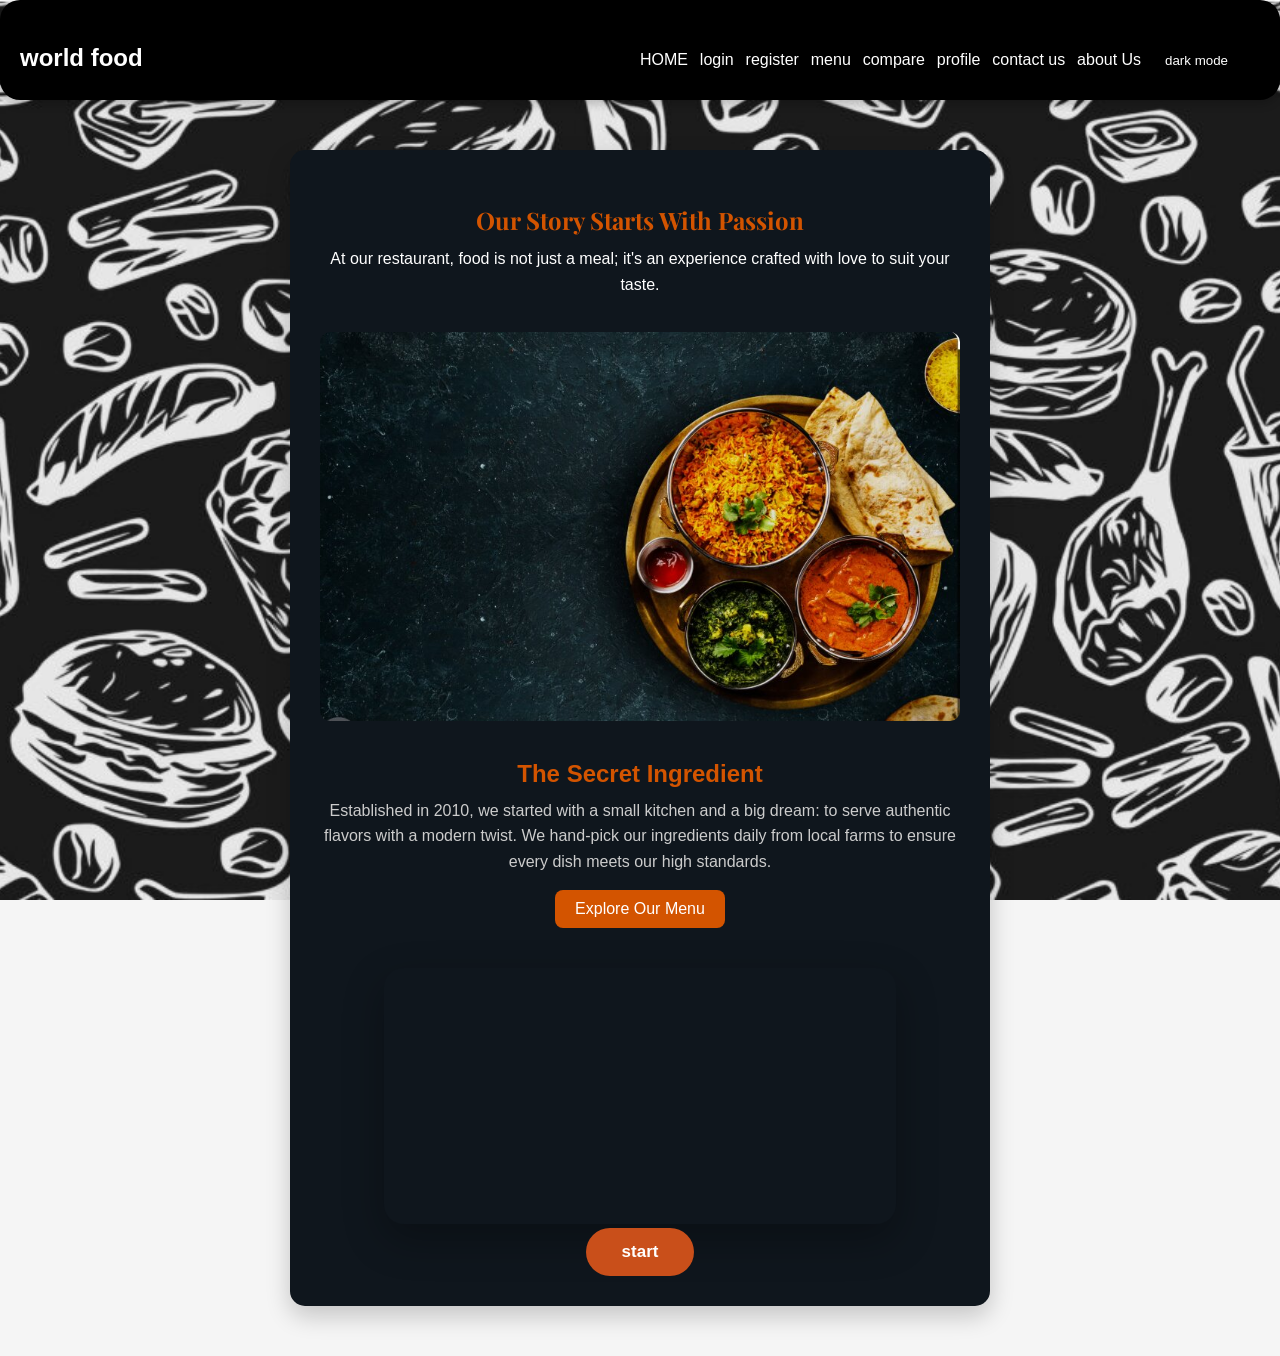
<file: about-us.html>
<!DOCTYPE html>
<html lang="en">
 <head>
    <meta charset="UTF-8">
    <meta name="viewport" content="width=device-width, initial-scale=1.0">
    <title>About Us | Our Restaurant</title>
    <link rel="stylesheet" href="for all.css">
    <link rel="stylesheet" href="style.css" />
    <link rel="preconnect" href="https://fonts.googleapis.com" />
     <link
      href="https://fonts.googleapis.com/css2?family=Playfair+Display:wght@600&family=DM+Sans:wght@400;500&display=swap"
      rel="stylesheet"
    />
    <link
      rel="stylesheet"
      href="https://cdnjs.cloudflare.com/ajax/libs/font-awesome/6.2.0/css/all.min.css"
      crossorigin="anonymous"
      referrerpolicy="no-referrer"
    />
    <link rel="stylesheet" href="about.css">
</head>
<body>
   <header class="head" id="head">
      <h1 class="name">world food</h1>
      <h3 id="welcome" style="color: #d35400; margin-bottom: 10px;"></h3>
         <ul class="link" id="link">
        <li><a href="index.html">HOME </a></li>
        <li><a href="login.html"> login</a></li>
        <li><a href="register.html">register</a></li>
        <li><a href="menu.html">menu</a></li>
        <li><a href="compare.html">compare </a></li>
        <li><a href="profile.html"> profile</a></li>
        <li><a href="contact-us.html">contact us</a></li>
        <li><a href="about-us.html">about Us</a></li>
        <li><button id="buttom">change theme</button></li>
      </ul>
    </header>
    <section class="aboutsection">
  <div class="aboutcard">

    <h1>Our Story Starts With Passion</h1>
    <p class="intro">
      At our restaurant, food is not just a meal; it's an experience crafted with love to suit your taste.
    </p>

    <img src="images/photo in about.jpg" alt="Restaurant">

    <h2>The Secret Ingredient</h2>
    <p>
      Established in 2010, we started with a small kitchen and a big dream: to serve authentic flavors with a modern twist.
      We hand-pick our ingredients daily from local farms to ensure every dish meets our high standards.
    </p>

    <a href="menu.html" class="btn">Explore Our Menu</a>
    <div class="videoc">
    <div class="videow">
      <video id="myvideo" class="aboutvideo" playsinline>
         <source src="videos/video/xPPLbEFbCAo.mp4" type="video/mp4">

      </video>
      <button id="playBtn" class="playbutton">start</button>
    </div>
    
  </div>

  </div>
  <script>
  const video = document.getElementById('myvideo');
  const playBtn = document.getElementById('playBtn');

  playBtn.addEventListener('click', function () {
    if (video.paused) {
      video.play();
      playBtn.textContent = 'pause';
    } else {
      video.pause();
      playBtn.textContent = 'start';
    }
  });
</script>
</section>
    
    
     <script src="for all.js"></script>
</body>
</html>
</file>
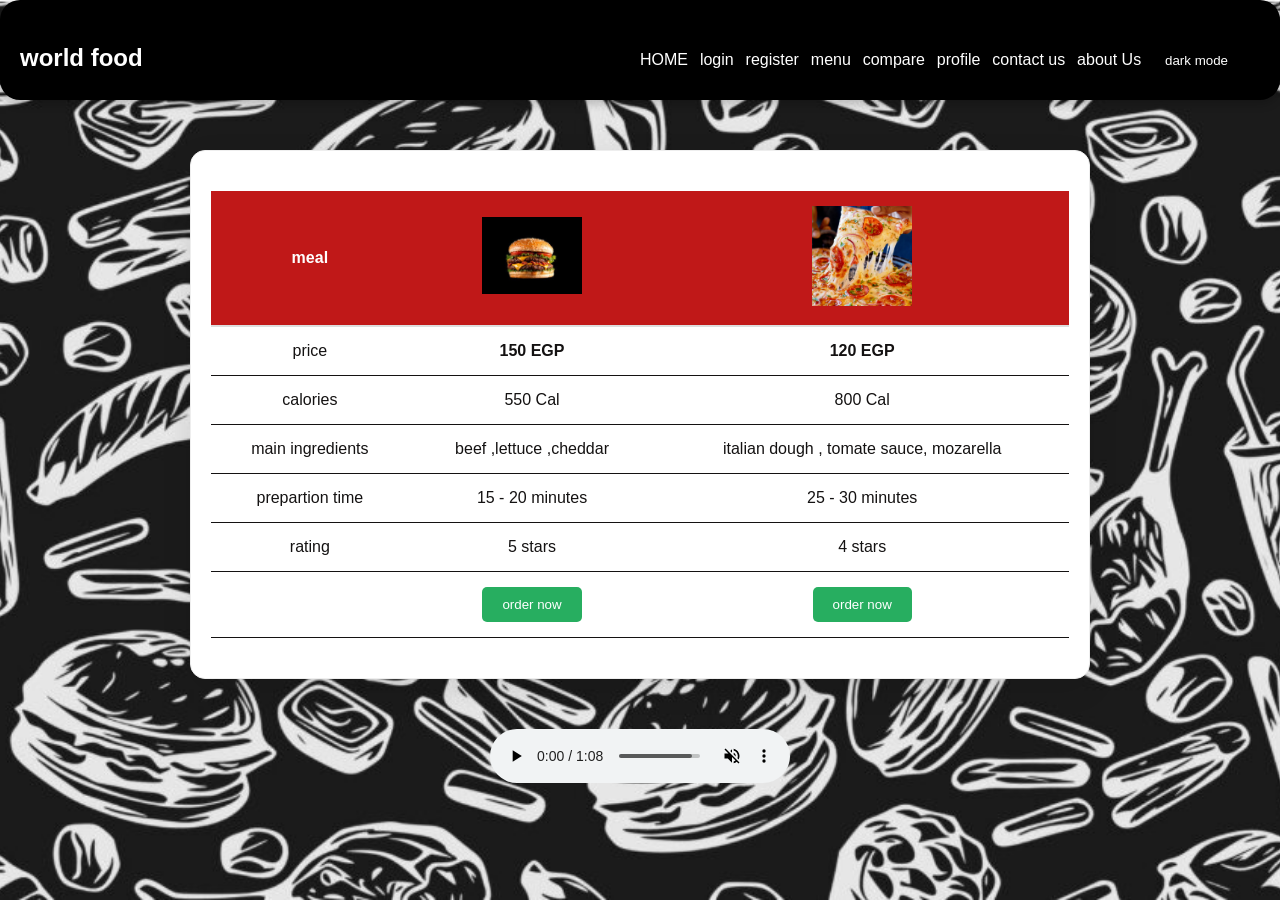
<file: compare.html>
<!doctype html>
<html lang="en">
  <head>
    <meta charset="UTF-8" />
    <title>Document</title>
    <link rel="stylesheet" href="for all.css" />
    <link rel="stylesheet" href="mohamed.css" />
    <link rel="stylesheet" href="style.css" />
  </head>
  <body id="c" class="change">
    <header class="head" id="head">
      <h1 class="name">world food</h1>
      <ul class="link" id="link">
        <li><a href="index.html">HOME </a></li>
        <li><a href="login.html"> login</a></li>
        <li><a href="register.html">register</a></li>
        <li><a href="menu.html">menu</a></li>
        <li><a href="compare.html">compare </a></li>
        <li><a href="profile.html"> profile</a></li>
        <li><a href="contact-us.html">contact us</a></li>
        <li><a href="about-us.html">about Us</a></li>
        <li><button id="buttom">change theme</button></li>
      </ul>
    </header>

    <div class="compare-container">
      <table class="advanced-table">
        <thead>
          <tr>
            <th>meal</th>
            <th>
              <img
                src="images/burger with dark background.jpg"
                alt="meal 1"
                width="100"
              /><br />
            </th>
            <th>
              <img
                src="images/slize pizza.jpg"
                alt="meal 2"
                width="100"
              /><br />
            </th>
          </tr>
        </thead>
        <tbody>
          <tr>
            <td>price</td>
            <td class="price">150 EGP</td>
            <td class="price">120 EGP</td>
          </tr>
          <tr>
            <td>calories</td>
            <td>550 Cal</td>
            <td>800 Cal</td>
          </tr>
          <tr>
            <td>main ingredients</td>
            <td>beef ,lettuce ,cheddar</td>
            <td>italian dough , tomate sauce, mozarella</td>
          </tr>
          <tr>
            <td>prepartion time</td>
            <td>15 - 20 minutes</td>
            <td>25 - 30 minutes</td>
          </tr>
          <tr>
            <td>rating</td>
            <td class="rating">5 stars</td>
            <td class="rating">4 stars</td>
          </tr>
          <tr>
            <td></td>
            <td><button class="order-btn">order now</button></td>
            <td><button class="order-btn">order now</button></td>
          </tr>
        </tbody>
      </table>
    </div>
    <div class="audio">
      <audio src="audio/PThxBjLTiJQ.mp3" controls muted autoplay></audio>
    </div>
    <script src="for all.js"></script>
  </body>
</html>
</file>
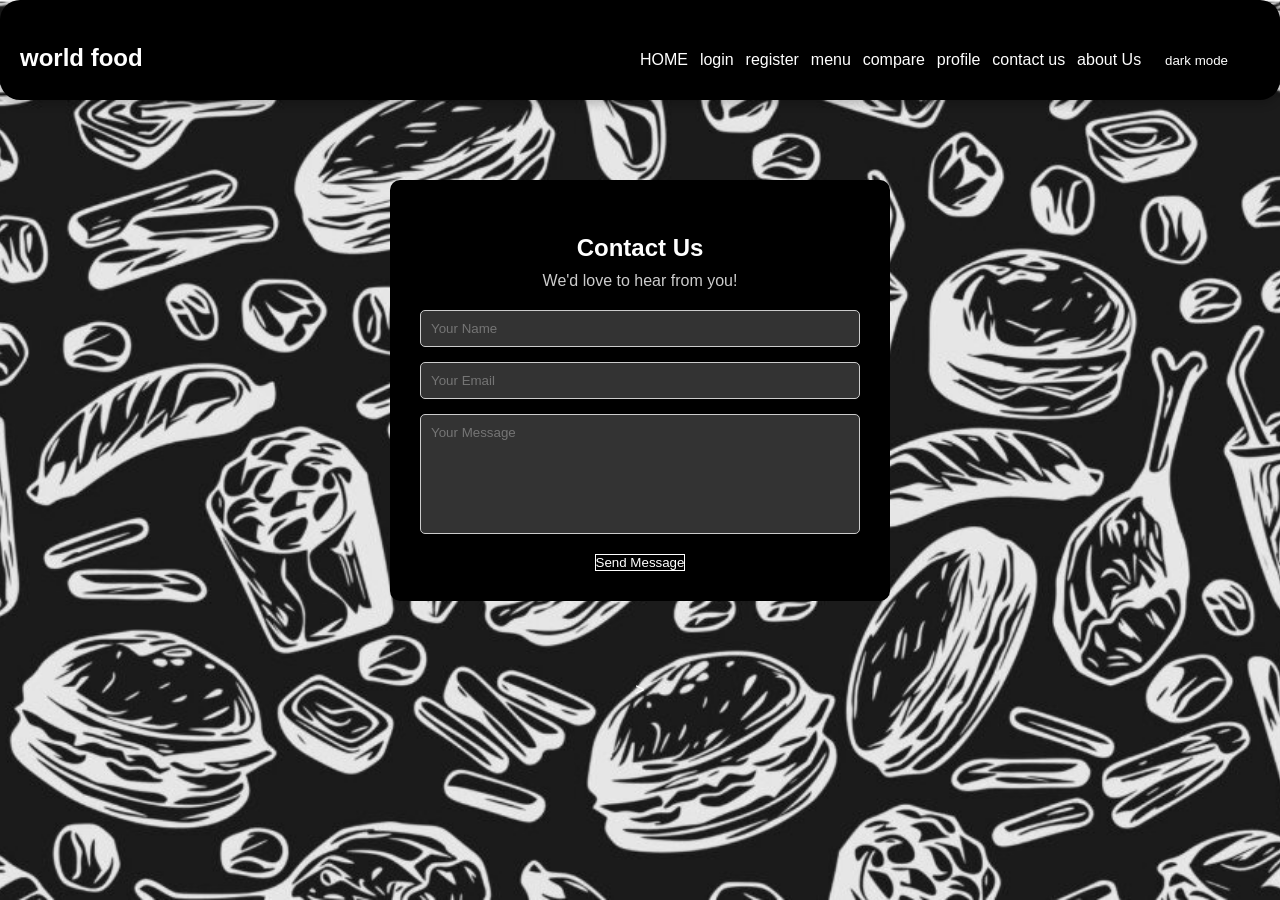
<file: contact-us.html>
<!doctype html>
<html lang="en">
  <head>
    <meta charset="UTF-8" />
    <meta name="viewport" content="width=device-width, initial-scale=1.0" />
    <title>Food Menu</title>
    <link rel="stylesheet" href="for all.css" />
    <link rel="stylesheet" href="contact us.css" />
    <link rel="stylesheet" href="style.css">
    <link rel="preconnect" href="https://fonts.googleapis.com" />
    <link
      href="https://fonts.googleapis.com/css2?family=Playfair+Display:wght@600&family=DM+Sans:wght@400;500&display=swap"
      rel="stylesheet"
    />
    <link
      rel="stylesheet"
      href="https://cdnjs.cloudflare.com/ajax/libs/font-awesome/6.2.0/css/all.min.css"
      crossorigin="anonymous"
      referrerpolicy="no-referrer"
    />
  </head>

  <body>
    <header class="head" id="head">
      <h1 class="name">world food</h1>
      <ul class="link" id="link">
        <li><a href="index.html">HOME </a></li>
        <li><a href="login.html"> login</a></li>
        <li><a href="register.html">register</a></li>
        <li><a href="menu.html">menu</a></li>
        <li><a href="compare.html">compare </a></li>
        <li><a href="profile.html"> profile</a></li>
        <li><a href="contact-us.html">contact us</a></li>
        <li><a href="about-us.html">about Us</a></li>
        <li><button id="buttom">change theme</button></li>
      </ul>
    </header>
    <section class="contact">
      <h2>Contact Us</h2>
      <p>We'd love to hear from you!</p>

      <form>
        <div class="input-box">
          <input type="text" placeholder="Your Name" required />
        </div>

        <div class="input-box">
          <input type="email" placeholder="Your Email" required />
        </div>

        <div class="input-box">
          <textarea placeholder="Your Message" required></textarea>
        </div>

        <button type="submit">Send Message</button>
      </form>
    </section>
    <script src="for all.js"></script>
  </body>
</html>
>
</file>
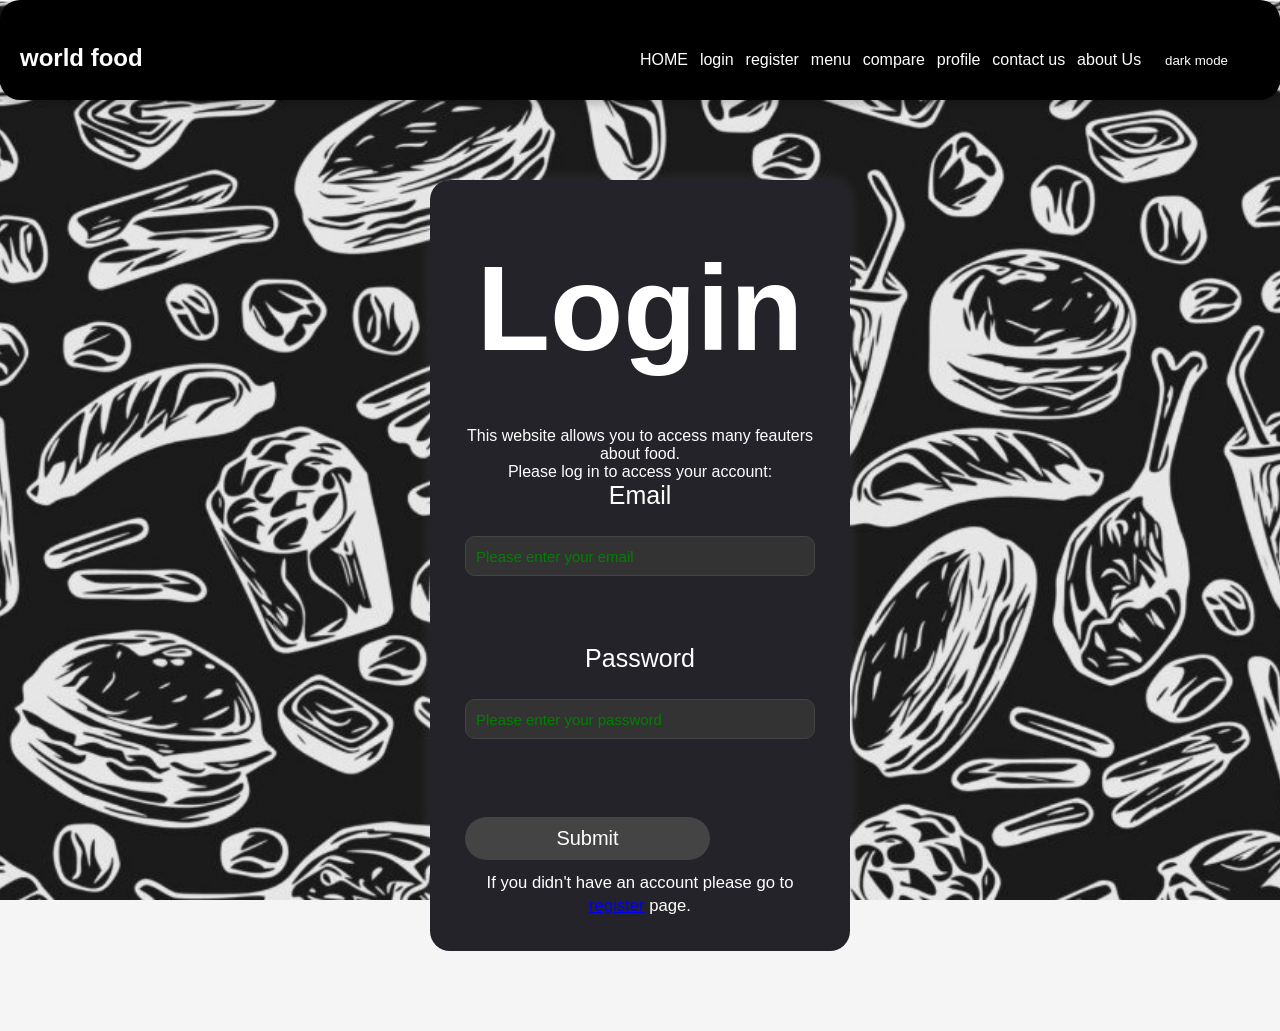
<file: login.html>
<!DOCTYPE html>
<html>
<head>
    <meta charset="UTF-8">
    <title>Login Page</title>
<link rel="stylesheet" href="for all.css">
<link rel="stylesheet" href="style.css">
<link rel="stylesheet" href="login.css">
</head>
<body id="c" class="change">
<header class="head" id="head">     
    <h1 class="name"> world food</h1>
    <ul class="link" id="link">
        <li><a href="index.html">HOME </a></li>
        <li><a href="login.html"> login</a></li>
        <li><a href="register.html">register</a></li>
        <li><a href="menu.html">menu</a></li>
        <li><a href="compare.html">compare </a></li>
        <li><a href="profile.html"> profile</a></li>
        <li><a href="contact-us.html">contact us</a></li>
        <li><a href="about-us.html">about Us</a></li>
        <li><button id="buttom">change theme</button></li>
    </ul>
    </header>
<div class="login-container">
    <h1 class="h1">Login</h1>
    <p>This website allows you to access many feauters about food.</p>
    <p>Please log in to access your account:</p>
    <form id="loginForm">
        <label for="email">Email</label>
        <br>
        <input type="email" id="email-log" name="email" placeholder="Please enter your email" required>
        <br>
        <label for="password">Password</label>
        <br>
        <input type="password" id="password-log" placeholder="Please enter your password" required>
        <br>
        <button type="submit" id="submit-log">Submit</button>
    </form>
    <p id="message"></p>
    <p class="if"><small>If you didn't have an account please go to <a href="register.html"><span>register</span></a> page.</small></p>
</div>
<script src="for all.js"></script>
<script src="login.js"></script>
</body>
</html>
</file>
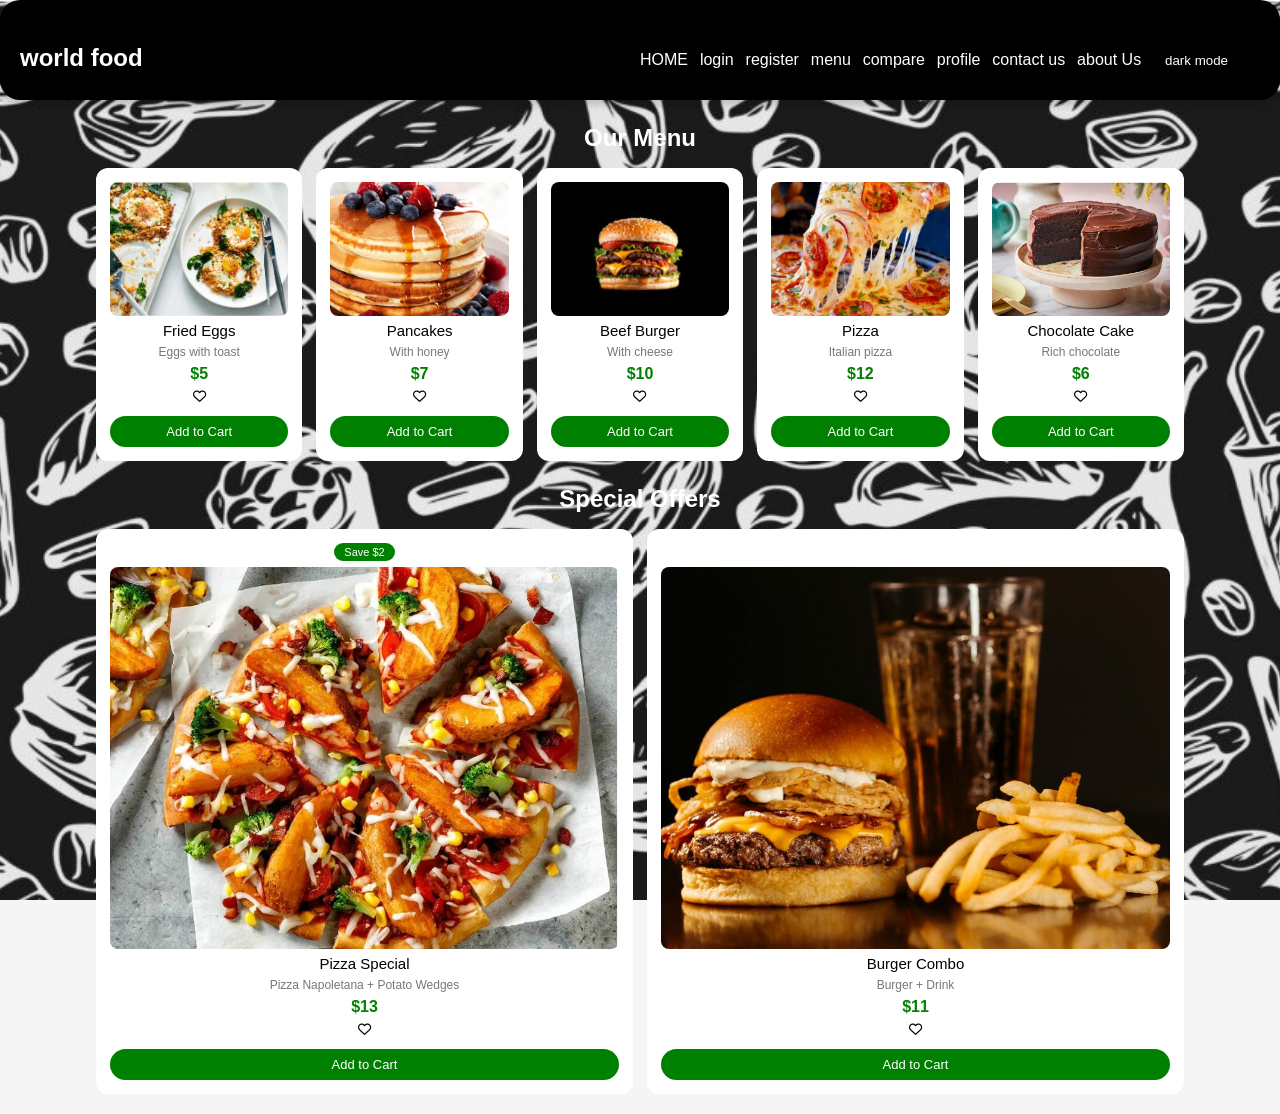
<file: menu.html>
<!doctype html>
<html lang="en">
  <head>
    <meta charset="UTF-8" />
    <meta name="viewport" content="width=device-width, initial-scale=1.0" />
    <title>Food Menu</title>
    <link rel="stylesheet" href="for all.css" />
    <link rel="stylesheet" href="style.css" />
    <link
      rel="stylesheet"
      href="https://cdnjs.cloudflare.com/ajax/libs/font-awesome/6.2.0/css/all.min.css"
      crossorigin="anonymous"
      referrerpolicy="no-referrer"
    />
    <link rel="stylesheet" href="https://cdnjs.cloudflare.com/ajax/libs/font-awesome/6.5.0/css/all.min.css">
  </head>

  <body>
    <header class="head" id="head">
      <h1 class="name">world food</h1>
      <ul class="link" id="link">
        <li><a href="index.html">HOME </a></li>
        <li><a href="login.html"> login</a></li>
        <li><a href="register.html">register</a></li>
        <li><a href="menu.html">menu</a></li>
        <li><a href="compare.html">compare </a></li>
        <li><a href="profile.html"> profile</a></li>
        <li><a href="contact-us.html">contact us</a></li>
        <li><a href="about-us.html">about Us</a></li>
        <li><button id="buttom">change theme</button></li>
      </ul>
    </header>

    <main>
      <h1 class="sectionhead">Our Menu</h1>

      <div class="menu">
        <div class="item" data-category="breakfast">
          <div class="img">
            <img src="images/fried eggs.jpg" alt="Fried Eggs" />
          </div>
          <h3>Fried Eggs</h3>
          <p>Eggs with toast</p>
          <span class="price">$5</span>
          <button class="fav" data-id="friedEgg">
            <i class="fa-regular fa-heart"></i>
          </button>
          <button class="addbutton">Add to Cart</button>
        </div>

        <div class="item" data-category="breakfast">
          <div class="img">
            <img src="images/pankakes.jpg" alt="Pancakes" />
          </div>
          <h3>Pancakes</h3>
          <p>With honey</p>
          <span class="price">$7</span>
          <button class="fav" data-id="pancakes">
            <i class="fa-regular fa-heart"></i>
          </button>
          <button class="addbutton">Add to Cart</button>
        </div>

        <div class="item" data-category="lunch">
          <div class="img">
            <img
              src="images/burger with dark background.jpg"
              alt="Beef Burger"
            />
          </div>
          <h3>Beef Burger</h3>
          <p>With cheese</p>
          <span class="price">$10</span>
          <button class="fav" data-id="burger">
            <i class="fa-regular fa-heart"></i>
          </button>
          <button class="addbutton">Add to Cart</button>
        </div>

        <div class="item" data-category="lunch">
          <div class="img">
            <img src="images/slize pizza.jpg" alt="Pizza" />
          </div>
          <h3>Pizza</h3>
          <p>Italian pizza</p>
          <span class="price">$12</span>
          <button class="fav" data-id="pizza">
            <i class="fa-regular fa-heart"></i>
          </button>
          <button class="addbutton">Add to Cart</button>
        </div>

        <div class="item" data-category="dessert">
          <div class="img">
            <img src="images/chokolate cake.jpg" alt="Chocolate Cake" />
          </div>
          <h3>Chocolate Cake</h3>
          <p>Rich chocolate</p>
          <span class="price">$6</span>
          <button class="fav" data-id="cake">
            <i class="fa-regular fa-heart"></i>
          </button>
          <button class="addbutton">Add to Cart</button>
        </div>
      </div>

      <section class="offer">
        <h2 class="sectionhead">Special Offers</h2>

        <div class="offers">
          <div class="offercard">
            <span class="offerbutton">Save $2</span>
            <div class="img">
              <img src="images/pizza with fries.jpg" alt="Pizza Special" />
            </div>
            <h3>Pizza Special</h3>
            <p>Pizza Napoletana + Potato Wedges</p>
            <span class="price">$13</span>
            <button class="fav" data-id="offeredpizza">
              <i class="fa-regular fa-heart"></i>
            </button>
            <button class="addbutton">Add to Cart</button>
          </div>

          <div class="offercard">
            <span class="offer-badge">Combo</span>
            <div class="img">
              <img src="images/combo.jpg" alt="Burger Combo" />
            </div>
            <h3>Burger Combo</h3>
            <p>Burger + Drink</p>
            <span class="price">$11</span>
            <button class="fav" data-id="offeredburger">
              <i class="fa-regular fa-heart"></i>
            </button>
            <button class="addbutton">Add to Cart</button>
          </div>
        </div>
      </section>
    </main>
    <script src="menu.js"></script>
    <script src="for all.js"></script>
  </body>
</html>
</file>
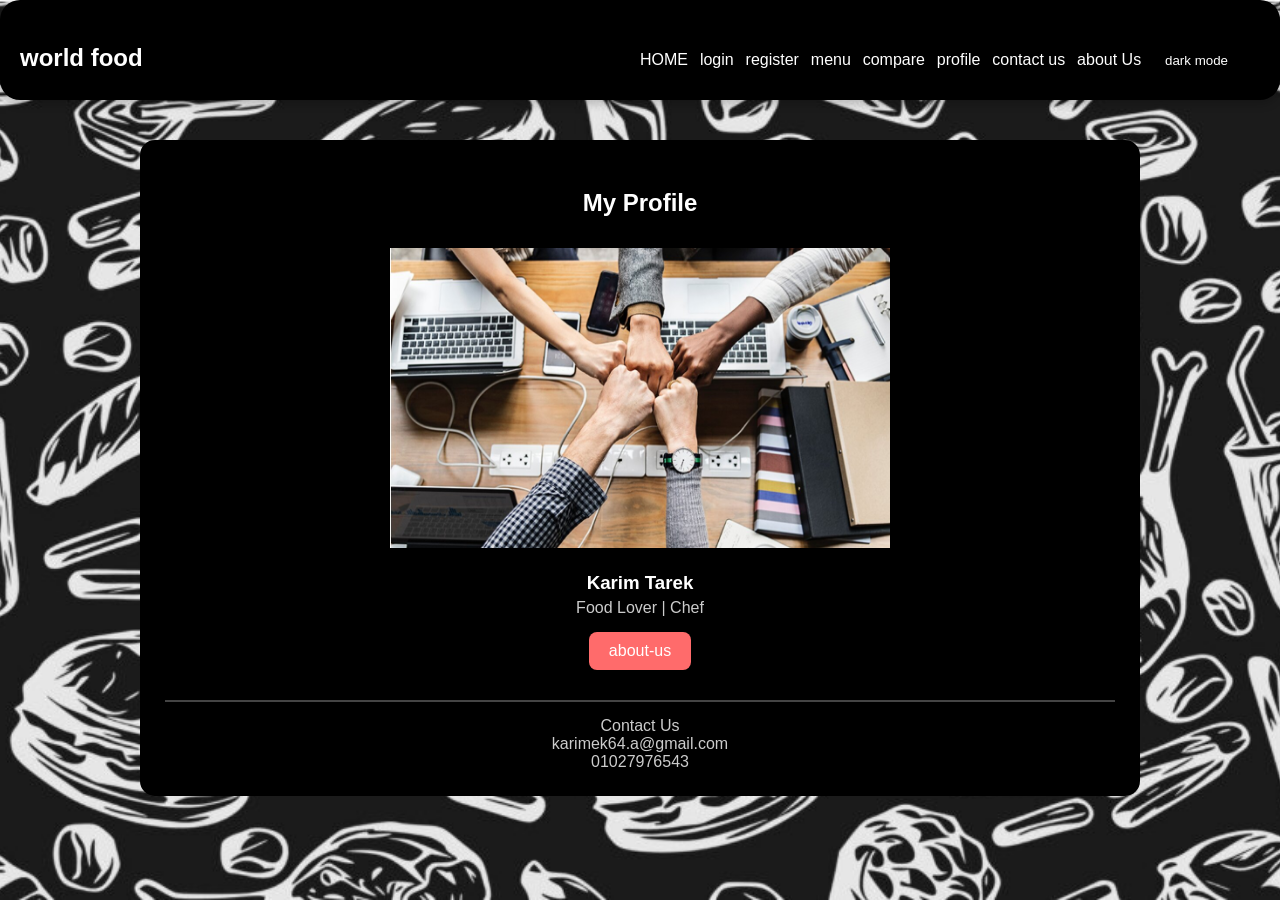
<file: profile.html>
<!DOCTYPE html>
<html lang="en">
<head>
  <meta charset="UTF-8">
  <title>Profile</title>
  <link rel="stylesheet" href="for all.css">
  <link rel="stylesheet" href="profile.css">
  <link rel="stylesheet" href="style.css">
</head>
<body id="c" class="change">
    <header class="head" id="head">
      <h1 class="name">world food</h1>
      <ul class="link" id="link">
        <li><a href="index.html">HOME </a></li>
        <li><a href="login.html"> login</a></li>
        <li><a href="register.html">register</a></li>
        <li><a href="menu.html">menu</a></li>
        <li><a href="compare.html">compare </a></li>
        <li><a href="profile.html"> profile</a></li>
        <li><a href="contact-us.html">contact us</a></li>
        <li><a href="about-us.html">about Us</a></li>
        <li><button id="buttom">change theme</button></li>
      </ul>
    </header>

  <div>
    <h2>My Profile</h2>

    <img src="images/team.jpg" alt="profile">

    <h3>Karim Tarek</h3>
    <p>Food Lover  | Chef </p>

    <a href="about-us.html" class="but">about-us</a>

    <hr>

    <p>Contact Us</p>
    <p>karimek64.a@gmail.com</p>
    <p>01027976543</p>
  </div>
<script src="for all.js"></script>
</body>
</html>
</file>
<file: for all.css>
:root {
  --black-color: rgb(0, 0, 0);
  --rmadi-color: rgb(0, 0, 0);
  --backgroundrmadi-color: #242329;
  --all-color: rgb(255, 255, 255);
  --bottom-color: rgb(0, 0, 0);
  --boxshadow: white;
  --nav-shadow: 0 4px 10px rgba(0, 0, 0, 0.2);
  --card-bg: #0f161d;
  --contact-bg: #000000;
  --text-color: #ffffff;
  --input-bg: #333;
  
}


.change {
  --black-color: rgb(255, 255, 255);
  --rmadi-color: rgb(255, 255, 255);
  --backgroundrmadi-color: rgb(133, 125, 125);
  --all-color: rgb(0, 0, 0);
  --bottom-color: rgb(48, 37, 37);
  --boxshadow: rgb(43, 21, 21);
  background-image: url(images/white\ back\ ground.jpg);
  background-attachment: fixed;
  --nav-shadow: 0 4px 15px rgba(0, 0, 0, 0.8);
  --card-bg: #ffffff;
  --contact-bg: #ffffff;
  --text-color: #000000;
  --input-bg: #f5f5f5;
  --bottom-color: white;   
  --all-color: black;
}
.change .section-heading {
  background-color: rgb(255, 255, 255);
  color: rgb(0, 0, 0);
  font-family: "DM Sans", sans-serif;
  font-weight: 600;
}

h3 {
  color: black;
}

li a:hover {
  background: var(--backgroundrmadi-color);
  height: 30px;
  border-radius: 15px;
  box-shadow: 0px 0px 5px 5px var(--boxshadow);
}
button:hover {
  background: var(--bottom-color);
  height: 30px;
  border-radius: 15px;
  box-shadow: 0px 0px 5px 5px var(--boxshadow);
}

body {
  min-height: 100vh;
  color: var(--all-color);
  background-image: url(images/black\ background.jpg);
}
.change body{
  background-image: url(images/white\ back\ ground.jpg);
}
.link a {
  text-decoration: none;
  color: var(--all-color);
  font-size: 16px;
  transition: 0.3s;
}

.link a:hover {
  color: rgb(255, 255, 255);
}
#buttom {
  padding: 6px 12px;
  border-radius: 10px;
  border: none;
  cursor: pointer;
}




ul {
  text-align: center;
  padding: 10px;
  margin: 10px;
  list-style: none;
  line-height: 40px;
}

.head {
  background-color: var(--black-color);
  width: 100%;
  height: 100px;
  display: flex;
  justify-content: space-between;
  padding: 20px;
  border-radius: 20px;
  background-color: var(--black-color);
  box-shadow: var(--nav-shadow);
}

.link {
  width: 50%;
  display: flex;
  justify-content: space-between;
  padding: 10px;
  margin: 10px;
  list-style: none;
}

button {
  background-color: transparent;
  color: var(--all-color);
  border: 1px solid var(--all-color);
}
.section-heading {
  background-color: black;
  color: white;
  display: inline-block;
  padding: 10px 25px;
  border-radius: 10px;
  text-align: center;
  margin: 30px auto;
}
</file>
<file: style.css>
* {
  margin: 0;
  padding: 0;
  box-sizing: border-box;
  font-family: sans-serif;
}

body {
  background: #f5f5f5;
  text-align: center;
  background-image: url("images/black\ background.jpg");
  background-size: cover;      
  background-position: center; 
  background-repeat: no-repeat;
  background-attachment: fixed;
}

.sectionhead {
  font-family: 'DM Sans', sans-serif;
  font-weight: 600;
}


h1, h2 {
  margin: 24px 0 16px;
  font-size: 24px;
}


.menu {
  display: grid;
  grid-template-columns: repeat(auto-fit, minmax(160px, 1fr));
  gap: 14px;
  width: 85%;
  margin: auto;
}


.item, .offercard {
  background: white;
  border-radius: 12px;
  padding: 14px;
  display: flex;
  flex-direction: column;
  align-items: center;
  gap: 6px;
  transition: transform 0.2s;
}

.item:hover, .offercard:hover {
  transform: translateY(-4px);
}


.img {
  width: 100%;
  aspect-ratio: 4 / 3;  
  border-radius: 8px;
  overflow: hidden;
}

.img img {
  width: 100%;
  height: 100%;
  object-fit: cover;
}


.item h3, .offercard h3 {
  font-size: 15px;
  font-weight: 500;
}

.item p, .offercard p {
  font-size: 12px;
  color: #777;
}

.price {
  color: green;
  font-weight: bold;
  font-size: 16px;
}

/* زرار */
.addbutton {
  background: green;
  color: white;
  border: none;
  border-radius: 50px;
  padding: 8px 16px;
  font-size: 13px;
  cursor: pointer;
  width: 100%;
  margin-top: 6px;
}

.addbutton:hover {
  background: #155e39;
}

/* offers section */
.offer {
  margin: 20px auto;
  width: 85%;
}

/* grid الحقيقي */
.offers {
  display: grid;
  grid-template-columns: repeat(auto-fit, minmax(160px, 1fr));
  gap: 14px;
}

/* badge */
.offerbutton {
  background: green;
  color: white;
  font-size: 11px;
  padding: 3px 10px;
  border-radius: 50px;
}

/* fav */
.fav {
  background: transparent; 
  border: none;           
  outline: none;          
  cursor: pointer;
}

.fav i {
  color: black;
}
</file>
<file: about.css>
.aboutsection {
  display: flex;
  justify-content: center;
  align-items: center;
  padding: 50px 20px;
}

.aboutcard {
  background: var(--bottom-color);
  color: var(--all-color);
  max-width: 700px;
  padding: 30px;
  border-radius: 15px;
  text-align: center;
  box-shadow: 0 10px 25px rgba(0, 0, 0, 0.2);
  transition: 0.3s;
  background: var(--card-bg);
  color: var(--text-color);
}

.aboutcard:hover {
  transform: translateY(-5px);
  background: #0f0606;
}

.aboutcard img {
  width: 100%;
  border-radius: 10px;
  margin: 20px 0;
}

.aboutcard h1 {
  font-family: "Playfair Display", serif;
  margin-bottom: 10px;
  color: #e67e22;
}

.aboutcard .intro {
  font-size: 16px;
  margin-bottom: 15px;
  color: #ffffff;
}

.aboutcard h2 {
  margin: 15px 0 10px;
}

.aboutcard p {
  line-height: 1.6;
}

.aboutcard .btn {
  display: inline-block;
  margin-top: 15px;
  padding: 10px 20px;
  background: #d35400;
  color: white;
  border-radius: 8px;
  text-decoration: none;
  transition: 0.3s;
}

.aboutsection h1,
h2,
h3 {
  color: #d35400;
}

.aboutsection p {
  color: #cccccc;
}

.aboutsection a {
  color: #2402a0;
}

.aboutsection img {
  color: #2402a0;
}

.videoc {
  display: flex;
  justify-content: center;
  margin-top: 40px;
  width: 100%;
}

.videow {
  position: relative;
  width: 80%;
  max-width: 800px;
}

.aboutvideo {
  width: 100%;
  border-radius: 20px;
  box-shadow: 0 15px 40px rgba(0, 0, 0, 0.3);
}

.video-playing .playbutton {
  opacity: 0;
  visibility: hidden;
}
.playbutton {
  background: #c94f1a;
  color: #fff;
  font-size: 17px;
  font-weight: 600;
  padding: 14px 36px;
  border-radius: 50px;
  border: none;
  cursor: pointer;
}
.playbutton:hover {
  background: #b84415;
}
.playbutton:active {
  transform: scale(0.97);
}
</file>
<file: mohamed.css>
.advanced-table {
    width: 100%;
    border-collapse: collapse;
    margin: 20px 0;
    font-family: 'Segoe UI', Tahoma, Geneva, Verdana, sans-serif;
    text-align: center;
    border-color: #2b6d47;
}

.advanced-table th {
    background-color: #c01818;
    padding: 15px;
    border-bottom: 2px solid #ddd;

}

.advanced-table td {
    padding: 15px;
    border-bottom: 1px solid #141212;
color: #141212;
}

 
.advanced-table tr:hover{
    background-color: #d64c16;
}

.price {
    font-weight: bold;
    color: #e67e22;
}

.order-btn {
    background-color: #27ae60;
    color: white;
    border: none;
    padding: 10px 20px;
    cursor: pointer;
    border-radius: 5px;
}

.audio{ text-align: center;}

.compare-container {
    background-color: #ffffff; 
    max-width: 900px;         
    margin: 50px auto;        
    padding: 20px;
    border-radius: 15px;     
    box-shadow: 0 10px 30px rgba(0, 0, 0, 0.1); 
    border: 1px solid #eee;
}
</file>
<file: contact us.css>
body {
  font-family: Arial, sans-serif;
  background: #1e1e2f;
  margin: 0;
  padding: 0;
  color: #fff;
  background-image: url(images/Screenshot\ 2026-05-01\ 100901.jpg);
}

.contact {
  max-width: 500px;
  margin: 80px auto;
  padding: 30px;
  background: #020202;
  border-radius: 10px;
  text-align: center;
}

.contact h2 {
  margin-bottom: 10px;
}

.contact p {
  margin-bottom: 20px;
  color: #ccc;
}

.input-box {
  margin-bottom: 15px;
}

.input-box input,
.input-box textarea {
  width: 100%;
  padding: 10px;
  border: none;
  border-radius: 5px;
  outline: none;
  background: #fff; 
  color: #000;
}

textarea {
  height: 120px;
  resize: none;
}
.contact {
  background: var(--contact-bg);
  color: var(--text-color);
  padding: 30px;
  border-radius: 10px;
}
.input-box input,
.input-box textarea {
  background: var(--input-bg);
  color: var(--text-color);
  border: 1px solid #ccc;
}
</file>
<file: login.css>
* {
  box-sizing: border-box;
}

.login-container {
    width: 420px;
    padding: 35px;
    border-radius: 20px;
    box-shadow: 0 0 15px rgba(254,255,253,0.1);
    margin: 80px auto;
    background-color: #242329;
}

.login-container h1,.login-container p, .login-container label,.login-container .if,.login-container .if small {
  color: white !important;
}

.login-container input {
  background-color: #333; 
  color: white;
  border: 1px solid #444;
}

.login-container input::placeholder {
  color: green;
}

.login-container #submit-log {
  background-color: #444;
  color: white;
}

.login-container #submit-log:hover {
  background-color: green;
}

.change .login-container {
  background-color: white !important;
  box-shadow: 0 0 15px rgba(0,0,0,0.2);
}
.change .login-container h1, 
.change .login-container p, 
.change .login-container label,
.change .login-container .if,
.change .login-container .if small {
  color: black !important;
}

.change .login-container input {
  background-color: whitesmoke;
  color: black;
  border: none;
}

.change .login-container input::placeholder {
  color: green;
}

.change .login-container #submit-log {
  background-color: whitesmoke;
  color: black;
}

.change .login-container #submit-log:hover {
  background-color: green;
  color: white;
}
.h1 {
  text-align: center;
  font-size: 120px;
  color: green !important;
  margin-bottom: 50px;
}
form {
  display: flex;
  flex-direction: column;
}
label {
  margin-bottom: 8px;
  font-size: 25px;
}
input {
  height: 40px;
  margin-bottom: 50px;
  border-radius: 10px;
  padding: 15px 10px;
  border: none;
  color: black;
  font-size: 15px;
  background-color: whitesmoke;
}
input::placeholder {
  color: green;
}
#submit-log {
  background-color: whitesmoke;
  padding: 10px;
  border-radius: 50px;
  border: none;
  font-size: 20px;
  cursor: pointer;
  transition: background-color 0.3s, transform 0.2s;
  width: 70%;
  text-align: center;
  margin-top: 10px;
}
#submit-log:hover {
  background-color: green;
  transform: scale(1.05);
}
.if {
  font-size: 20px;
  color: dimgrey;
}
.link {
  text-decoration: none;
}
span:hover {
  color: green;
}
#message {
  text-align: center;
  margin-top: 10px;
  font-weight: bold;
  font-size: 20px;
}
</file>
<file: profile.css>
div {
   width: 90%;        
  max-width: 1000px; 
  margin: 40px auto;
  background-color: var(--bottom-color);
  padding: 25px;
  border-radius: 15px;
}


img {
  
  margin: 15px 0;
  
  width: 500px;
  height: 300px;
  
  
}

body{
    background-image:url(images/black\ background.png);
}

h3 {
  margin: 5px 0;
  color: var(--all-color);

}


p {
  color: #ccc;
}


a.but {
  display: inline-block;
  margin: 15px 0;
  padding: 10px 20px;
  background-color: #ff6b6b;
  color: white;
  text-decoration: none;
  border-radius: 8px;
}

a:hover {
  background-color: #ff4c4c;
}

hr {
  margin: 15px 0;
  border: 1px solid #444;
}
</file>
